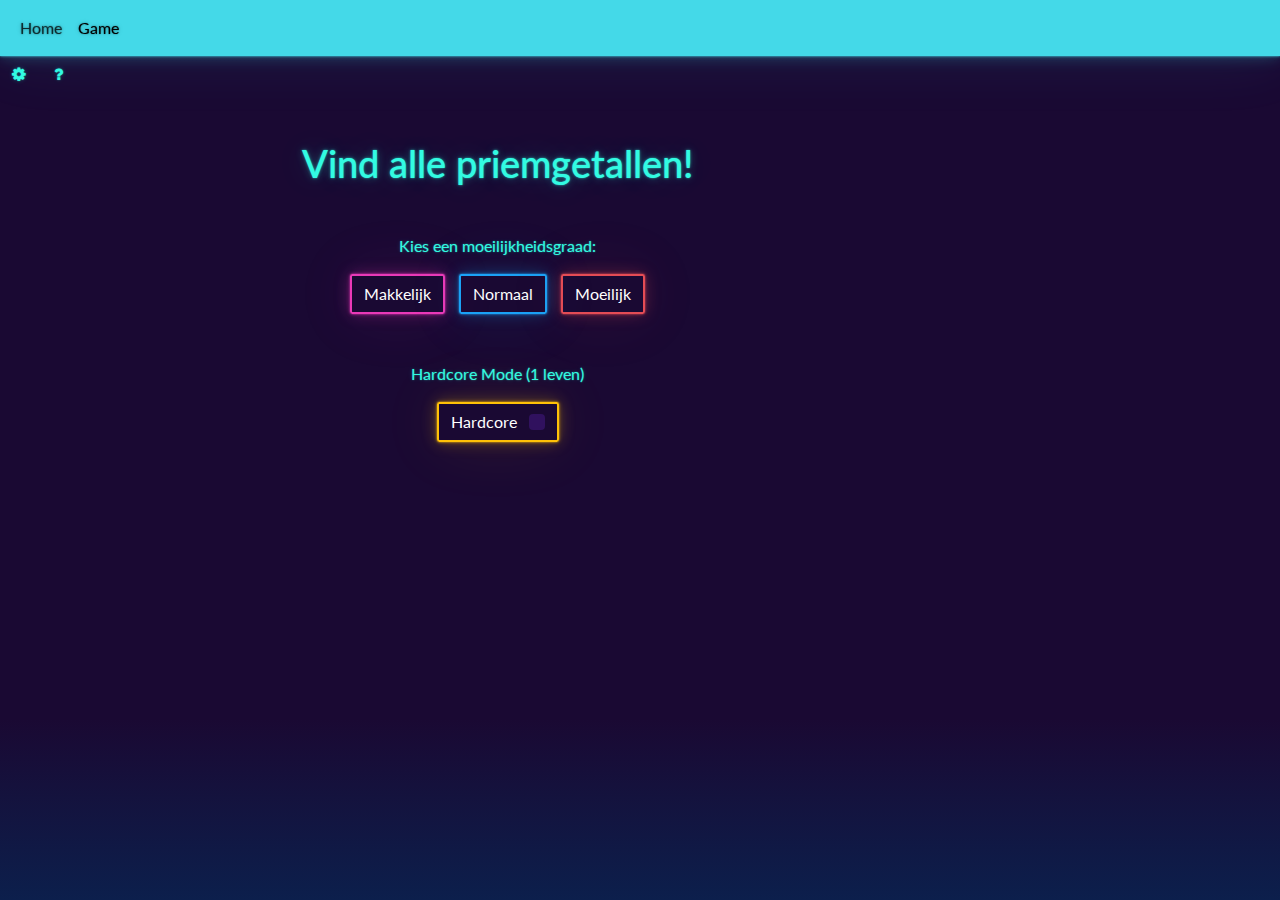
<file: st-pe-01-primefinder-KyanoDM/game.html>
<!DOCTYPE html>
<html lang="en">

<head>
    <meta charset="UTF-8">
    <meta name="viewport" content="width=device-width, initial-scale=1.0">
    <title>Game</title>
    <link rel="stylesheet" href="css/bootstrap.min.css">
    <link rel="stylesheet" href="css/Style.css">
    <script src="js/game.js"></script>
    <script src="https://cdnjs.cloudflare.com/ajax/libs/bootstrap/5.3.0/js/bootstrap.bundle.min.js"></script>
    <link rel="stylesheet" href="https://cdnjs.cloudflare.com/ajax/libs/font-awesome/4.7.0/css/font-awesome.min.css">
</head>

<body>
    <nav class="navbar navbar-expand-lg bg-light" data-bs-theme="light">
        <div class="container-fluid">

            <button class="navbar-toggler" type="button" data-bs-toggle="collapse" data-bs-target="#navbarColor03"
                aria-controls="navbarColor03" aria-expanded="false" aria-label="Toggle navigation">
                <span class="navbar-toggler-icon"></span>
            </button>
            <div class="collapse navbar-collapse" id="navbarColor03">
                <ul class="navbar-nav me-auto">
                    <li class="nav-item">
                        <a class="nav-link" href="index.html">Home</a>
                    </li>
                    <li class="nav-item">
                        <a class="nav-link active" href="game.html">Game
                            <span class="visually-hidden">(current)</span>
                        </a>
                    </li>
                </ul>
            </div>
        </div>
    </nav>
    <div id="toast-container"></div>

    <a class="btn" data-bs-toggle="offcanvas" href="#settings" aria-controls="settings">
        <i class="fa fa-gear"></i>
    </a>
    <a class="btn" data-bs-toggle="offcanvas" href="#help" aria-controls="help">
        <i class="fa fa-question"></i>
    </a>

    <div class="offcanvas offcanvas-start" tabindex="-1" id="settings" aria-labelledby="settingsLabel">
        <div class="offcanvas-header">
            <h5 class="offcanvas-title" id="settingsLabel">Instellingen Menu</h5>
            <button type="button" class="btn-close text-reset" data-bs-dismiss="offcanvas" aria-label="Close"></button>
        </div>
        <div class="offcanvas-body">
            <div>
                <p>Ingame</p>
                <p class="text-info-emphasis">(alleen als een game gestart is)</p>
                <button type="button" class="btn btn-success disabled" id="findButton" data-bs-toggle="tooltip"
                    data-bs-placement="right" data-bs-original-title="vind een priemgetal">vind
                    Priemgetal</button>
                <br>
                <br>
                <p>Ander</p>
                <button type="button" class="btn btn-outline-warning" id="subwayButton" data-bs-toggle="tooltip"
                    data-bs-placement="right" data-bs-original-title="Zet Subway Surfers aan of uit">Toggle Subway
                    Surfer &nbsp;
                    <input class="form-check-input" type="checkbox" id="subwaySwitch" checked>
                </button>
            </div>
        </div>
    </div>

    <div class="offcanvas offcanvas-start" tabindex="-1" id="help" aria-labelledby="helpLabel">
        <div class="offcanvas-header">
            <h5 class="offcanvas-title" id="helpLabel">FAQ</h5>
            <button type="button" class="btn-close text-reset" data-bs-dismiss="offcanvas" aria-label="Close"></button>
        </div>
        <div class="offcanvas-body">
            <div>
                <div class="accordion" id="accordionExample">
                    <div class="accordion-item">
                      <h2 class="accordion-header" id="headingOne">
                        <button class="accordion-button collapsed" type="button" data-bs-toggle="collapse" data-bs-target="#collapseOne" aria-expanded="false" aria-controls="collapseOne">
                          Wat is een priemgetal?
                        </button>
                      </h2>
                      <div id="collapseOne" class="accordion-collapse collapse" aria-labelledby="headingOne" data-bs-parent="#accordionExample" style="">
                        <div class="accordion-body">
                          een <strong>priemgetal</strong> is een natuurlijk getal, groter dan 1, dat slechts twee natuurlijke getallen als deler heeft, namelijk 1 en zichzelf
                        </div>
                      </div>
                    </div>
                    <div class="accordion-item">
                      <h2 class="accordion-header" id="headingTwo">
                        <button class="accordion-button collapsed" type="button" data-bs-toggle="collapse" data-bs-target="#collapseTwo" aria-expanded="false" aria-controls="collapseTwo">
                          Waarom is deze website zo mooi?
                        </button>
                      </h2>
                      <div id="collapseTwo" class="accordion-collapse collapse" aria-labelledby="headingTwo" data-bs-parent="#accordionExample">
                        <div class="accordion-body">
                          Er zijn hier veel redenen voor maar de belangrijkste is dat de maker van deze website een genie is.
                        </div>
                      </div>
                    </div>
                    <div class="accordion-item">
                      <h2 class="accordion-header" id="headingThree">
                        <button class="accordion-button collapsed" type="button" data-bs-toggle="collapse" data-bs-target="#collapseThree" aria-expanded="false" aria-controls="collapseThree">
                          Hoelang duurde het om deze website te maken?
                        </button>
                      </h2>
                      <div id="collapseThree" class="accordion-collapse collapse" aria-labelledby="headingThree" data-bs-parent="#accordionExample">
                        <div class="accordion-body">
                          veel te lang. 
                        </div>
                      </div>
                    </div>
                    <div class="accordion-item">
                        <h2 class="accordion-header" id="headingFour">
                          <button class="accordion-button collapsed" type="button" data-bs-toggle="collapse" data-bs-target="#collapseFour" aria-expanded="false" aria-controls="collapseFour">
                            Waarom Subway Surfers? 
                          </button>
                        </h2>
                        <div id="collapseFour" class="accordion-collapse collapse" aria-labelledby="headingFour" data-bs-parent="#accordionExample">
                          <div class="accordion-body">
                            Het is bewezen dat mensen met een korte aandachtspanne (attention span) zich beter kunnen concentreren met gameplay van een gekende game op de achtergrond. 
                          </div>
                        </div>
                      </div>
                  </div>
            </div>
        </div>
    </div>

    <div class="container ">
        <div class="row">
            <div class="col-12 col-lg-9" id="mainDiv">
                <div class="container mt-5 mb-5 text-center ">
                    <h1 class="mb-5">Vind alle priemgetallen!</h1>
                    <div id="wrongNumber" class="wrongNumber">
                        <p></p>
                    </div>

                    <div id="difficultySelector">
                        <p>Kies een moeilijkheidsgraad: </p>
                        <button type="button" class="btn btn-outline-secondary difficultySelectorBtn"
                            data-bs-toggle="tooltip" data-bs-placement="bottom"
                            data-bs-original-title="10 Vakjes">Makkelijk</button>
                        <button type="button" class="btn btn-outline-info difficultySelectorBtn"
                            data-bs-toggle="tooltip" data-bs-placement="bottom"
                            data-bs-original-title="20 Vakjes">Normaal</button>
                        <button type="button" class="btn btn-outline-danger difficultySelectorBtn"
                            data-bs-toggle="tooltip" data-bs-placement="bottom"
                            data-bs-original-title="40 Vakjes">Moeilijk</button>

                        <div class="container mt-5 d-flex justify-content-center text-center">
                            <div class="col-3">
                                <div id="customDifficultySelector">
                                    <p>Hardcore Mode (1 leven) </p>
                                    <div class="d-flex justify-content-center align-items-center">
                                        <button type="button" class="btn btn-outline-warning" id="hardcoreButton"
                                            data-bs-toggle="tooltip" data-bs-placement="bottom"
                                            data-bs-original-title="Maak 1 fout en de game eindigt">Hardcore &nbsp;
                                            <input class="form-check-input" type="checkbox" id="HardcoreSwitch">
                                        </button>
                                    </div>
                                </div>
                            </div>
                        </div>
                    </div>
                    <div class="row justify-content-center">
                        <div class="col-10 row text-center justify-content-center" id="gameDiv"></div>
                    </div>
                    <div class="row justify-content-center text-center mt-5 mb-5">
                        <p id="primeNumbersLeft" class="hidden"></p>
                        <div class="progress col-4 row g-0 hidden" id="progressBarContainer">
                            <div class="progress">
                                <div class="progress-bar progress-bar-striped  progress-bar-animated "
                                    style="width: 25%;" aria-valuenow="75" aria-valuemin="0" aria-valuemax="100"
                                    style="width: 75%;" id="progressBar"></div>
                            </div>
                        </div>
                    </div>
                    <button type="button" class="btn btn-danger hidden mt-5" id="stopButton">Stop</button>

                    <button type="button" class="btn btn-warning mt-5 hidden" id="playAgainButton">Speel
                        Opnieuw</button>
                </div>
            </div>
            <div class="col-12 col-lg-3 mt-5" id="subwaySurfer">
                <iframe src="https://www.youtube.com/embed/QPW3XwBoQlw?si=z68bpO8vJcsL70Y4&autoplay=1&mute=1"
                    title="YouTube video player"
                    allow="accelerometer; autoplay; clipboard-write; encrypted-media; gyroscope; picture-in-picture; web-share"
                    referrerpolicy="strict-origin-when-cross-origin" allowfullscreen>
                </iframe>
            </div>
        </div>
    </div>
</body>

</html>
</file>
<file: st-pe-01-primefinder-KyanoDM/css/Style.css>
iframe{
    width: 21.46vw;
    height: 38vw;
}

video {
    width: 500px;
}

h1 {
    font-size: 3vw;
}

.square {
    width: 42px;
    height: 45px;
    margin: 10px;
    border-radius: 5px;
    justify-content: center;
    align-items: center;
    line-height: 43px;
    transition: all 0.3s;
    color: white;
}

.square-succes {
    background-color: #3cf281;
}

.square-danger {
    background-color: #e44c55;
}

.square-warning {
    background-color: #f7b84b;
}

.square:hover {
    transform: scale(1.1);
}

.hidden {
    display: none;
}

.difficultySelectorBtn {
    margin-left: 5px;
    margin-right: 5px;
}

.form-check-input {
    pointer-events: none;
}

#toast-container {
    position: fixed;
    top: 10px;
    right: 10px;
    z-index: 9999;
    display: flex;
    flex-direction: column;
    align-items: flex-end;
}

.toast {
    animation: toast-in 0.5s ease-in-out forwards, toast-out 0.5s ease-in-out forwards 7s;
    margin-bottom: 10px;
}

@keyframes toast-in {
    0% {
        opacity: 0;
        transform: translateX(100%);
    }

    100% {
        opacity: 1;
        transform: translateX(0);
    }
}

@keyframes toast-out {
    0% {
        opacity: 1;
    }

    100% {
        opacity: 0;
        transform: translateX(100%);
    }
}

@media screen and (max-width: 991px) {
    iframe{
        width: 100%;
        height: 300%;
    }
}
</file>
